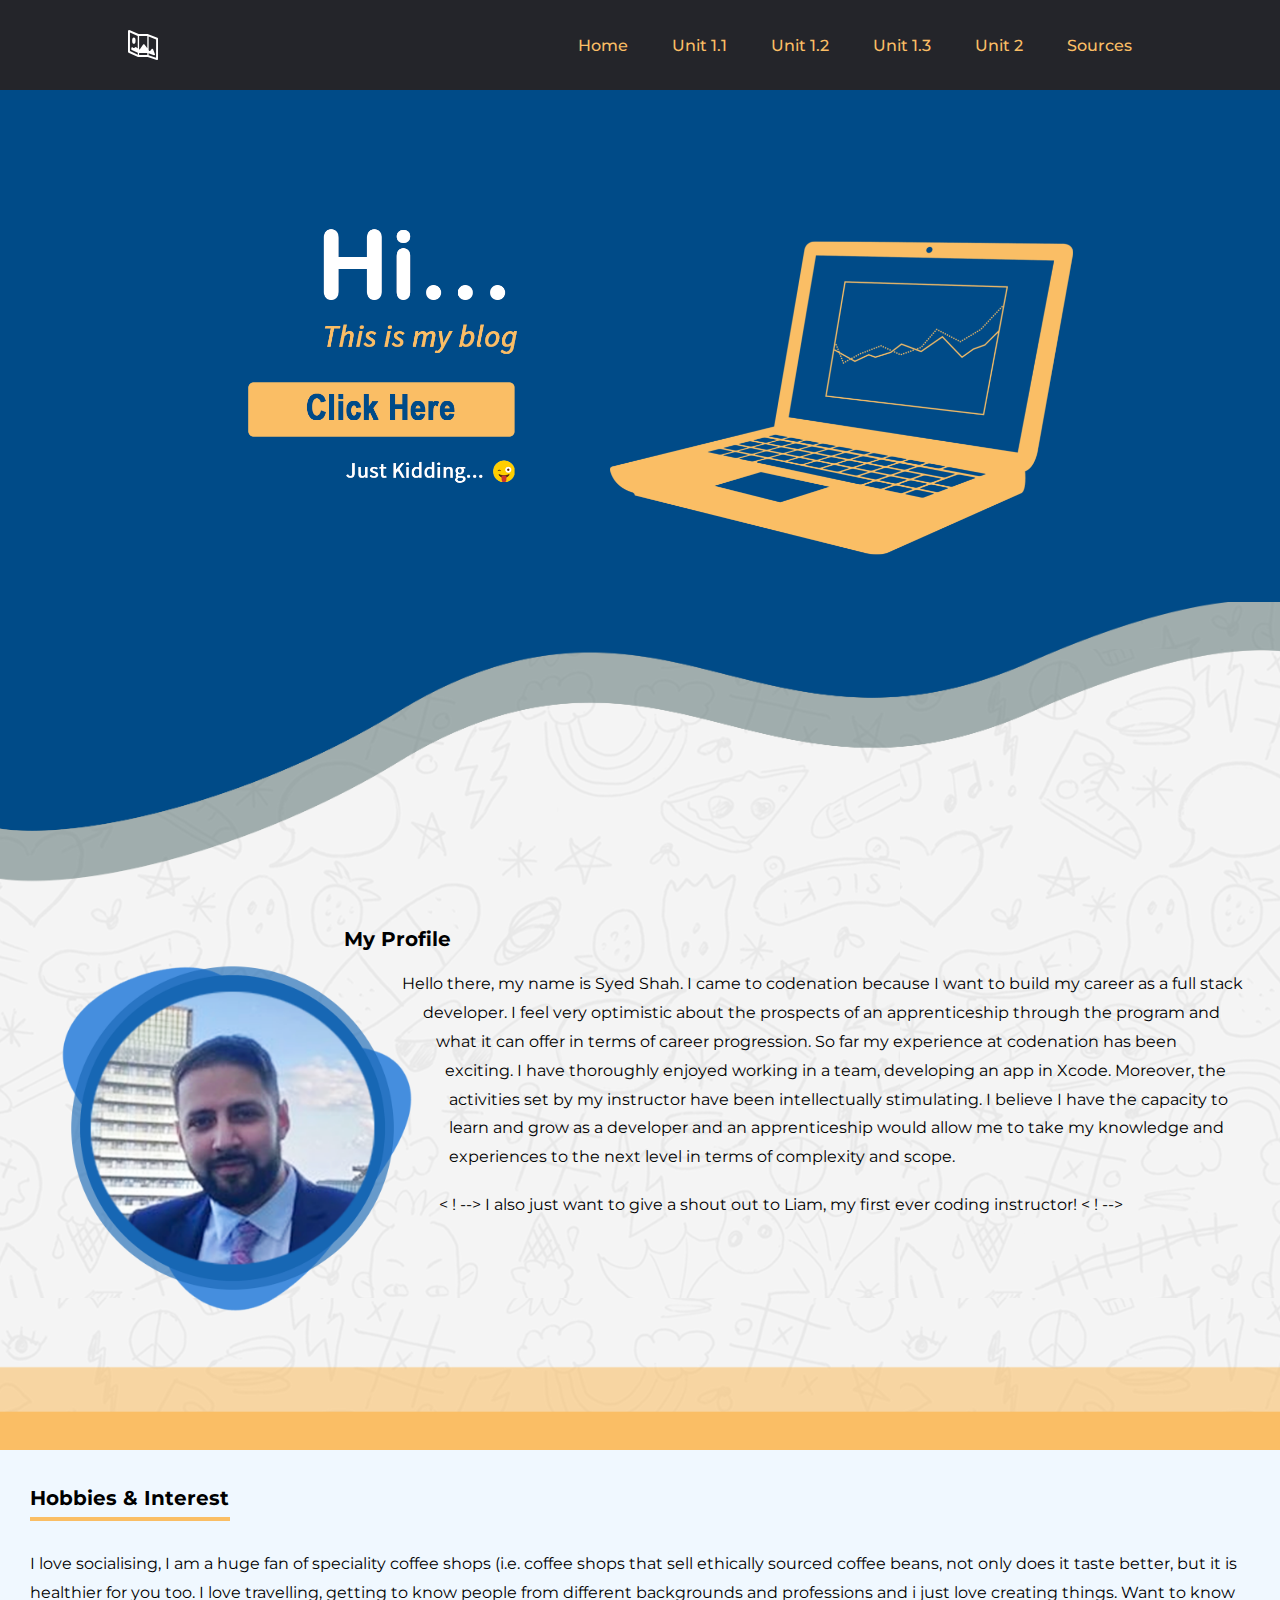
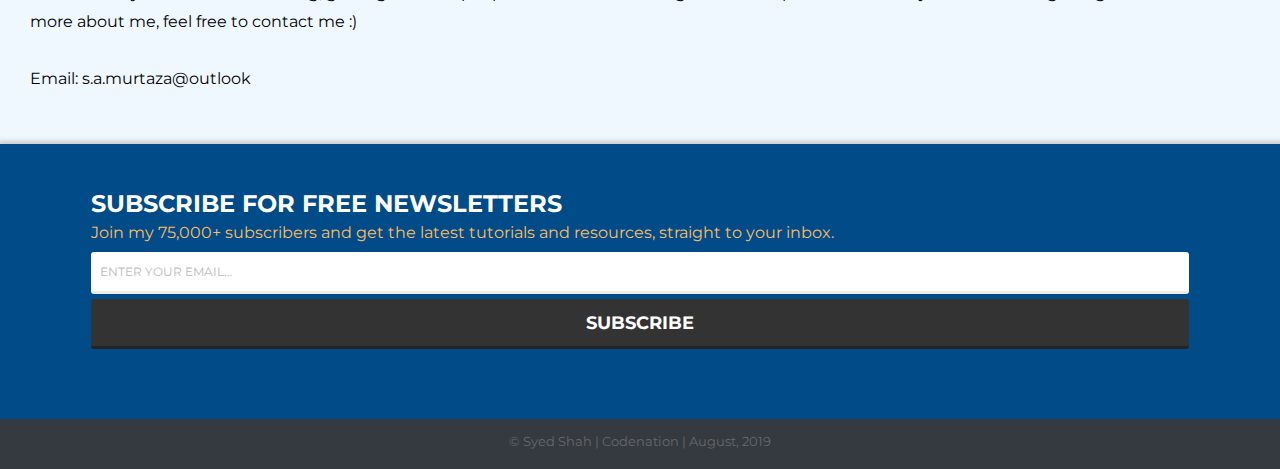
<file: index.html>
<!DOCTYPE html>
<html lang="en" dir="ltr">

<head>
  <meta charset="utf-8">
  <title>Syed's blog page</title>
  <link rel="stylesheet" href="main.css">
  <link rel="stylesheet" href="https://cdnjs.cloudflare.com/ajax/libs/font-awesome/4.7.0/css/font-awesome.min.css">
</head>

<body>

  <header class="hightable">
    <img class="logo" src="images/logo.svg" alt="logo">
    <nav>
      <ul class="nav__links">
        <li><a href="index.html">Home</a></li>
        <li><a href="unit1-outcome1.html">Unit 1.1</a></li>
        <li><a href="unit1-outcome2.html">Unit 1.2</a></li>
        <li><a href="unit1-outcome3.html">Unit 1.3</a></li>
        <li><a href="unit2.html">Unit 2</a></li>
        <li><a href="sources.html">Sources</a></li>


      </ul>
    </nav>
  </header>

  <!-- This will be a header image  -->





  <div class="laptop-picture">
    <img src="images/picture0.png">
  </div>

  <div class="laptop-picture">
    <img src="images/blue.png">
  </div>

  <!-- This will be the body -->
  <div id="circle-shape-section">
    <div class="backfun">
      <img src="images/ceo.pic.png" alt="A photograph of Syed Shah" class="curve">
      <h1>My Profile</h1>
      <br>
      <p>Hello there, my name is Syed Shah. I came to codenation because I want to build my career as a full stack developer. I feel very optimistic about the prospects of an apprenticeship through the program and what it can offer in terms of
        career progression. So far my experience at codenation has been exciting. I have thoroughly enjoyed working in a team, developing an app in Xcode. Moreover, the activities set by my instructor have been intellectually stimulating. I believe
        I have the capacity to learn and grow as a developer and an apprenticeship would allow me to take my knowledge and experiences to the next level in terms of complexity and scope.
      </p>

      <br>

      <p>
        < ! --> I also just want to give a shout out to Liam, my first ever coding instructor! < ! -->
      </p>
    </div>
  </div>

  <!-- Add social media icon here -->



  <div class="laptop-picture">
    <img src="images/middle.png">
  </div>

  <div class="bottom-text">
    <h1 class="orange underline">Hobbies & Interest</h1>
    <br>
    <p>I love socialising, I am a huge fan of speciality coffee shops (i.e. coffee shops that sell ethically sourced coffee beans, not only does it taste better, but it is healthier for you too. I love travelling, getting to know people from
      different backgrounds and professions and i just love creating things. Want to know more about me, feel free to contact me :)
    </p>

    <br>

    <p>Email: s.a.murtaza@outlook</p>


  </div>






  <!-- This is the newsletter -->


  <title>Cool Newsletter</title>
  </head>

  <body>
    <div class="green-box">
      <h2>SUBSCRIBE FOR FREE NEWSLETTERS</h2>
      <p>Join my 75,000+ subscribers and get the latest tutorials and resources, straight to your inbox.</p>
      <form class="forms" action="subscribe">
        <label for="subscribing">
          <input class="inputs" type="text" name="email" value="   Enter your email...">
          <button class="buttons" type="button" name="button">SUBSCRIBE</button>
        </label>
      </form>
    </div>



    <!-- This will be the footer  -->

    <div class="footer">

      <div class="footer-bottom"> &copy; Syed Shah | Codenation | August, 2019 </div>

    </div>


  </body>

</html>
</file>
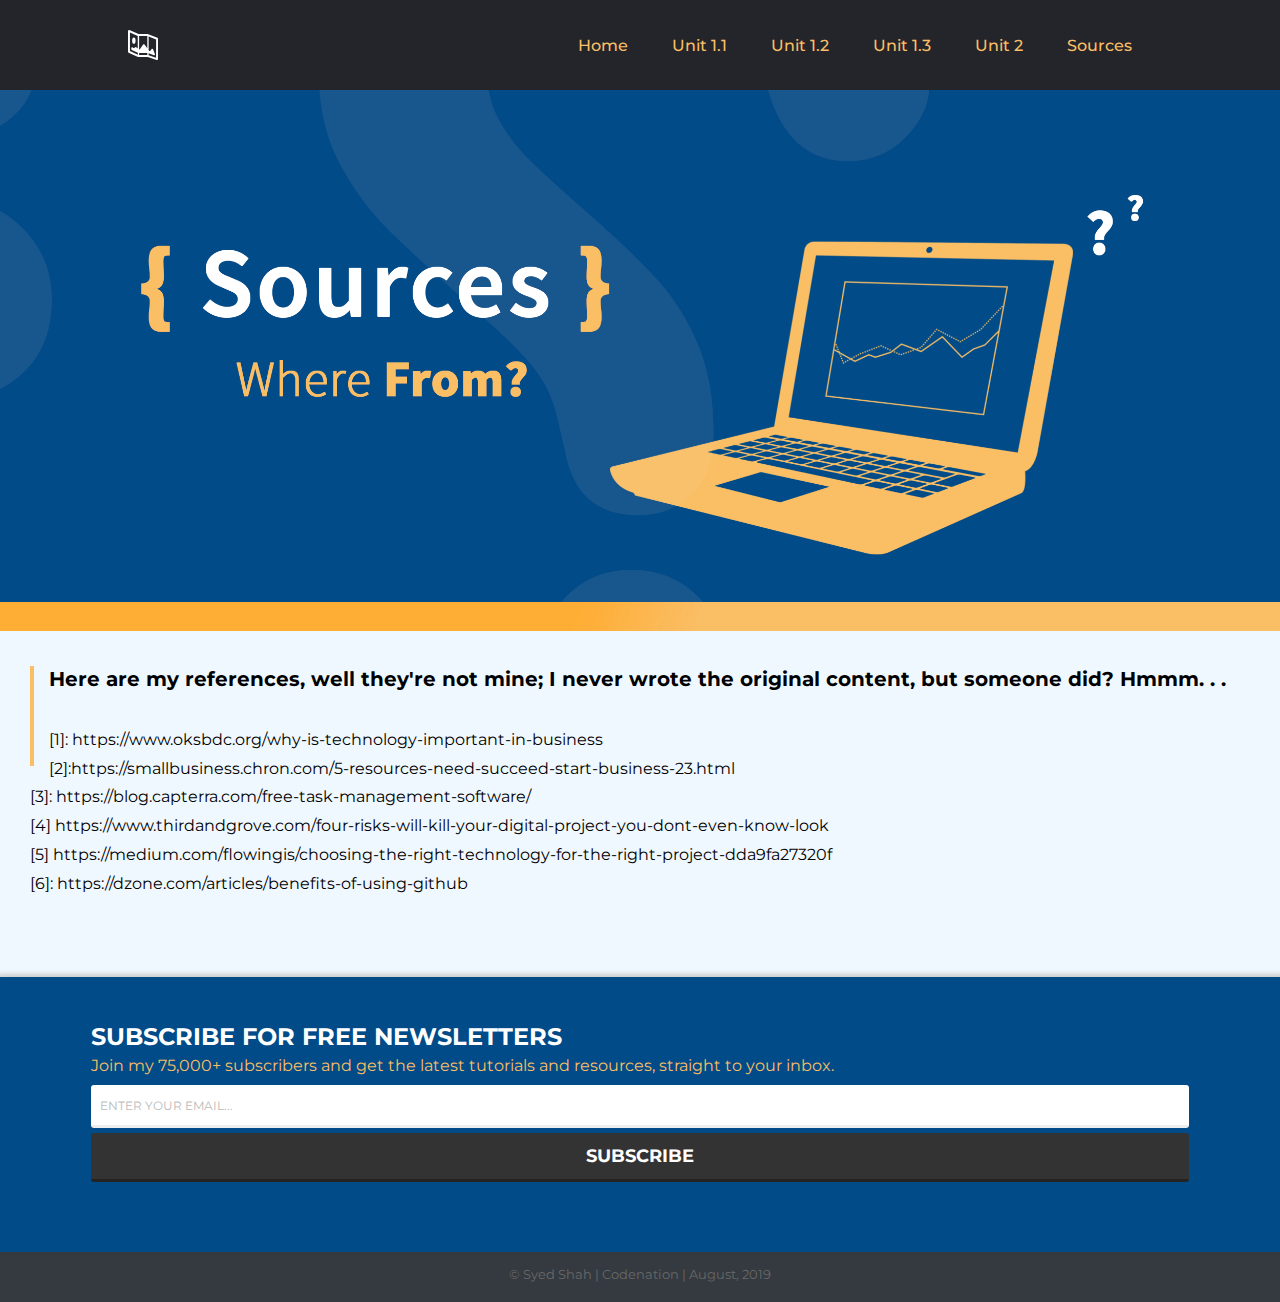
<file: sources.html>
<!DOCTYPE html>
<html lang="en" dir="ltr">

<head>
  <meta charset="utf-8">
  <title>Syed's blog page</title>
  <link rel="stylesheet" href="main.css">
  <link rel="stylesheet" href="https://cdnjs.cloudflare.com/ajax/libs/font-awesome/4.7.0/css/font-awesome.min.css">


</head>

<body>

  <header class="hightable">
    <img class="logo" src="images/logo.svg" alt="logo">
    <nav>
      <ul class="nav__links">
        <li><a href="index.html">Home</a></li>
        <li><a href="unit1-outcome1.html">Unit 1.1</a></li>
        <li><a href="unit1-outcome2.html">Unit 1.2</a></li>
        <li><a href="unit1-outcome3.html">Unit 1.3</a></li>
        <li><a href="unit2.html">Unit 2</a></li>
        <li><a href="sources.html">Sources</a></li>

      </ul>
    </nav>
  </header>

  <!-- This will be a header image  -->


  <!-- This will be the body -->

  <div class="laptop-picture">
    <img src="images/sources.png">
  </div>

  <div class="laptop-picture">
    <img src="images/orangeline.jpg">
  </div>


  <div class="bottom-text">
    <h1 class="vertical-line"> Here are my references, well they're not mine; I never wrote the original content, but someone did? Hmmm. . .  </h1>
    <br>
    <p>
      [1]: https://www.oksbdc.org/why-is-technology-important-in-business

    </p>


    <p>
      [2]:https://smallbusiness.chron.com/5-resources-need-succeed-start-business-23.html

    </p>


    <p>
      [3]: https://blog.capterra.com/free-task-management-software/

    </p>


    <p>
      [4] https://www.thirdandgrove.com/four-risks-will-kill-your-digital-project-you-dont-even-know-look

    </p>

    <p>
      [5] https://medium.com/flowingis/choosing-the-right-technology-for-the-right-project-dda9fa27320f


    </p>

    <p>
      [6]: https://dzone.com/articles/benefits-of-using-github


    </p>

  <br>
  </div>

  <!-- This is the newsletter -->

  <title>Cool Newsletter</title>
  </head>
  <body>
    <div class="green-box">
      <h2>SUBSCRIBE FOR FREE NEWSLETTERS</h2>
      <p>Join my 75,000+ subscribers and get the latest tutorials and resources, straight to your inbox.</p>
      <form class="forms" action="subscribe">
        <label for="subscribing">
          <input class="inputs" type="text" name="email" value="   Enter your email...">
          <button class="buttons" type="button" name="button">SUBSCRIBE</button>
        </label>
      </form>
    </div>

  <!-- This will be the footer  -->

  <div class="footer">
    <div class="footer-bottom"> &copy; Syed Shah | Codenation | August, 2019 </div>
  </div>

</body>

</html>
</file>
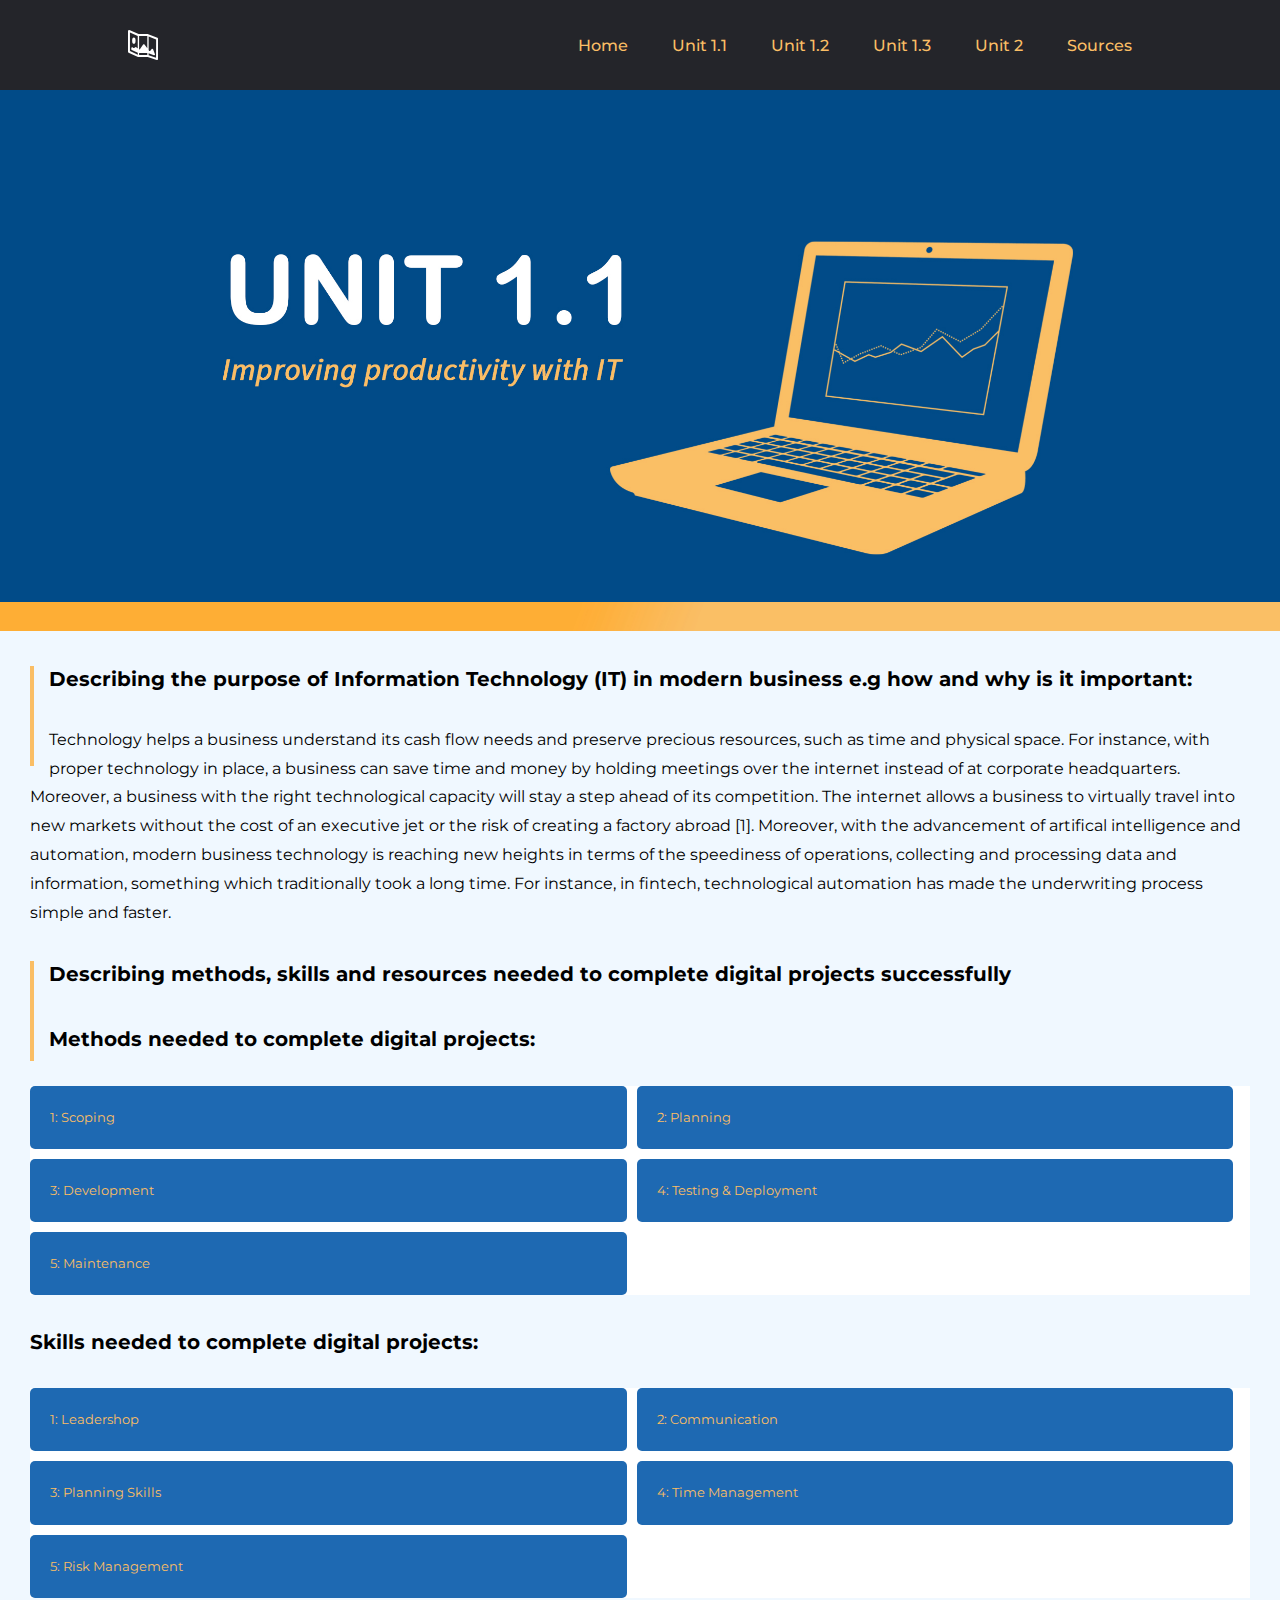
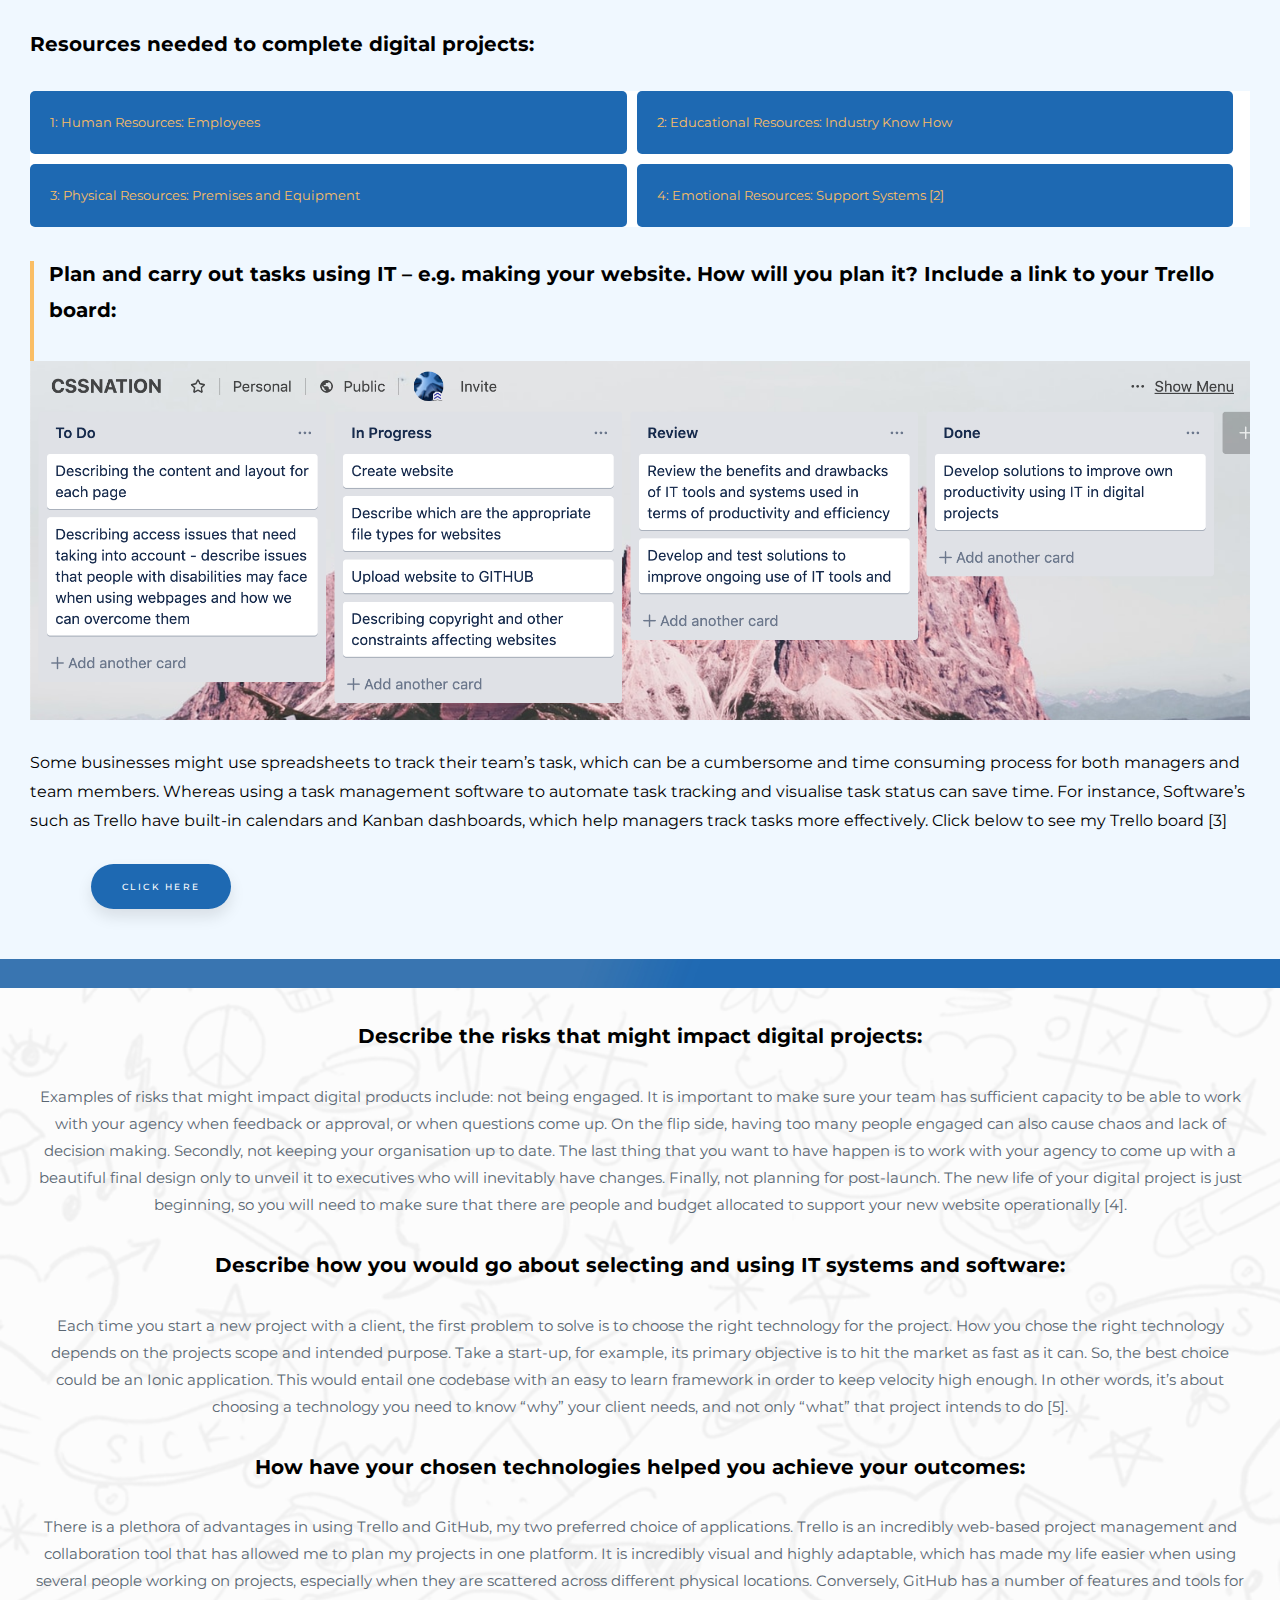
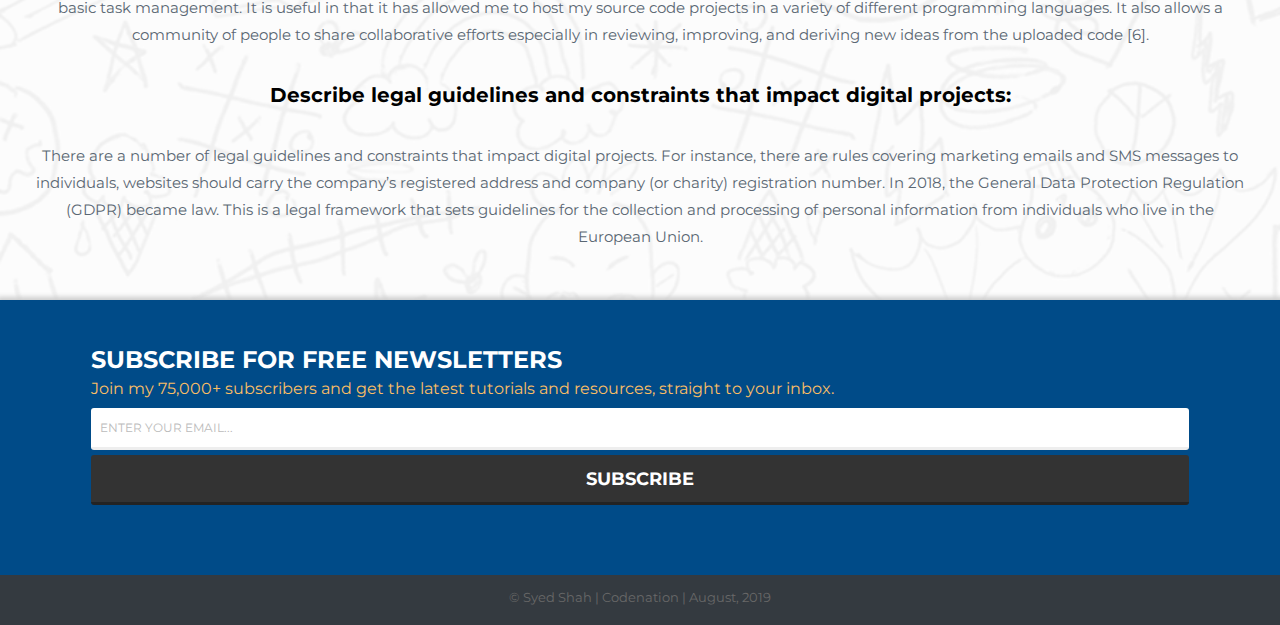
<file: unit1-outcome1.html>
<!DOCTYPE html>
<html lang="en" dir="ltr">

<head>
  <meta charset="utf-8">
  <title>Syed's blog page</title>
  <link rel="stylesheet" href="main.css">
  <link rel="stylesheet" href="https://cdnjs.cloudflare.com/ajax/libs/font-awesome/4.7.0/css/font-awesome.min.css">


</head>

<body>

  <header class="hightable">
    <img class="logo" src="images/logo.svg" alt="logo">
    <nav>
      <ul class="nav__links">
        <li><a href="index.html">Home</a></li>
        <li><a href="unit1-outcome1.html">Unit 1.1</a></li>
        <li><a href="unit1-outcome2.html">Unit 1.2</a></li>
        <li><a href="unit1-outcome3.html">Unit 1.3</a></li>
        <li><a href="unit2.html">Unit 2</a></li>
        <li><a href="sources.html">Sources</a></li>

      </ul>
    </nav>
  </header>

  <!-- This will be a header image  -->


  <!-- This will be the body -->

  <div class="laptop-picture">
    <img src="images/picture1.jpg">
  </div>

  <div class="laptop-picture">
    <img src="images/orangeline.jpg">
  </div>

  <div class="bottom-text">

    <h1 class="vertical-line">Describing the purpose of Information Technology (IT) in modern business e.g how and why is it important: </h1>
    <br>

    <p>
      Technology helps a business understand its cash flow needs and preserve precious resources, such as time and physical space. For instance, with proper technology in place, a business can save time and money by holding meetings over the internet instead of at corporate headquarters. Moreover, a business with the right technological capacity will stay a step ahead of its competition. The internet allows a business to virtually travel into new markets without the cost of an executive jet or the risk of creating a factory abroad [1]. Moreover, with the advancement of artifical intelligence and automation, modern business technology is reaching new heights in terms of the speediness of operations, collecting and processing data and information, something which traditionally took a long time. For instance, in fintech, technological automation has made the underwriting process simple and faster.
    </p>

<br>

    <h1 class="vertical-line">Describing methods, skills and resources needed to complete digital projects successfully </h1>
    <br>

    <h1>Methods needed to complete digital projects:</h1> 
    <br>



    <div class="skills-wrapper">
      <div class="skill-box">1: Scoping</div>
      <div class="skill-box">2: Planning</div>
      <div class="skill-box">3: Development</div>
      <div class="skill-box">4: Testing & Deployment</div>
      <div class="skill-box">5: Maintenance</div>
    </div>

    <br>

    <h1>Skills needed to complete digital projects:</h1>
    <br>

    <div class="skills-wrapper">
      <div class="skill-box">1: Leadershop</div>
      <div class="skill-box">2: Communication</div>
      <div class="skill-box">3: Planning Skills</div>
      <div class="skill-box">4: Time Management</div>
      <div class="skill-box">5: Risk Management</div>

    </div>

    <br>

    <h1>Resources needed to complete digital projects:</h1>
    <br>

    <div class="skills-wrapper">
      <div class="skill-box">1: Human Resources: Employees</div>
      <div class="skill-box">2: Educational Resources: Industry Know How</div>
      <div class="skill-box">3: Physical Resources: Premises and Equipment</div>
      <div class="skill-box">4: Emotional Resources: Support Systems [2]
      </div>
    </div>

    <br>


    <h1 class="vertical-line">Plan and carry out tasks using IT – e.g. making your website. How will you plan it? Include a link to your Trello board:</h1>
    <br>

    <div class="laptop-picture">
      <img src="images/Trello.png">
    </div>

    <br>


    <p>
      Some businesses might use spreadsheets to track their team’s task, which can be a cumbersome and time consuming process for
      both managers and team members. Whereas using a task management software to automate task tracking and visualise task status can save time.
      For instance, Software’s such as Trello have built-in calendars and Kanban dashboards, which help managers track tasks more effectively. Click below
      to see my Trello board [3]
    </p>

    <br>

    <div class="wrap">
      <a href="mailto:s.a.murtaza@outlook.com"><button class="button">Click Here</button></a>
    </div>
  </div>

  <div class="laptop-picture">
    <img src="images/line.jpg">
  </div>

  <div class="bottom-text2">
    <h1 class="center">Describe the risks that might impact digital projects:</h1> 
    <p class="center">
      Examples of risks that might impact digital products include: not being engaged. It is important to make sure your team has sufficient capacity to be able to work with your agency when feedback or approval, or when questions come up. On the
      flip side, having too many people engaged can also cause chaos and lack of decision making. Secondly, not keeping your organisation up to date. The last thing that you want to have happen is to work with your agency to come up with a beautiful
      final design only to unveil it to executives who will inevitably have changes. Finally, not planning for post-launch. The new life of your digital project is just beginning, so you will need to make sure that there are people and budget
      allocated to support your new website operationally [4].
    </p>

    <br>

    <h1 class="center">Describe how you would go about selecting and using IT systems and software:</h1> 
    <p class="center">
      Each time you start a new project with a client, the first problem to solve is to choose the right technology for the project. How you chose the right technology depends on the projects scope and intended purpose. Take a start-up, for example,
      its primary objective is to hit the market as fast as it can. So, the best choice could be an Ionic application. This would entail one codebase with an easy to learn framework in order to keep velocity high enough. In other words, it’s about
      choosing a technology you need to know “why” your client needs, and not only “what” that project intends to do [5].
    </p>

    <br>

    <h1 class="center"> How have your chosen technologies helped you achieve your outcomes:</h1>

    <br>
    <p class="center">
      There is a plethora of advantages in using Trello and GitHub, my two preferred choice of applications. Trello is an incredibly web-based project management and collaboration tool that has allowed me to plan my projects in one platform. It is
      incredibly visual and highly adaptable, which has made my life easier when using several people working on projects, especially when they are scattered across different physical locations. Conversely, GitHub has a number of features and tools
      for basic task management. It is useful in that it has allowed me to host my source code projects in a variety of different programming languages. It also allows a community of people to share collaborative efforts especially in reviewing,
      improving, and deriving new ideas from the uploaded code [6].
    </p>

    <br>

    <h1 class="center">Describe legal guidelines and constraints that impact digital projects:</h1>
    <br>
    <p class="center">
      There are a number of legal guidelines and constraints that impact digital projects. For instance, there are rules covering marketing emails and SMS messages to individuals, websites should carry the company’s registered address and company
      (or charity) registration number. In 2018, the General Data Protection Regulation (GDPR) became law. This is a legal framework that sets guidelines for the collection and processing of personal information from individuals who live in the
      European Union.
    </p>

  </div>


  <!-- This is the newsletter -->


  <title>Cool Newsletter</title>
  </head>

  <body>
    <div class="green-box">
      <h2>SUBSCRIBE FOR FREE NEWSLETTERS</h2>
      <p>Join my 75,000+ subscribers and get the latest tutorials and resources, straight to your inbox.</p>
      <form class="forms" action="subscribe">
        <label for="subscribing">
          <input class="inputs" type="text" name="email" value="   Enter your email...">
          <button class="buttons" type="button" name="button">SUBSCRIBE</button>
        </label>
      </form>
    </div>



    <!-- This will be the footer  -->

    <div class="footer">
      <div class="footer-bottom"> &copy; Syed Shah | Codenation | August, 2019 </div>
    </div>

  </body>

</html>
</file>
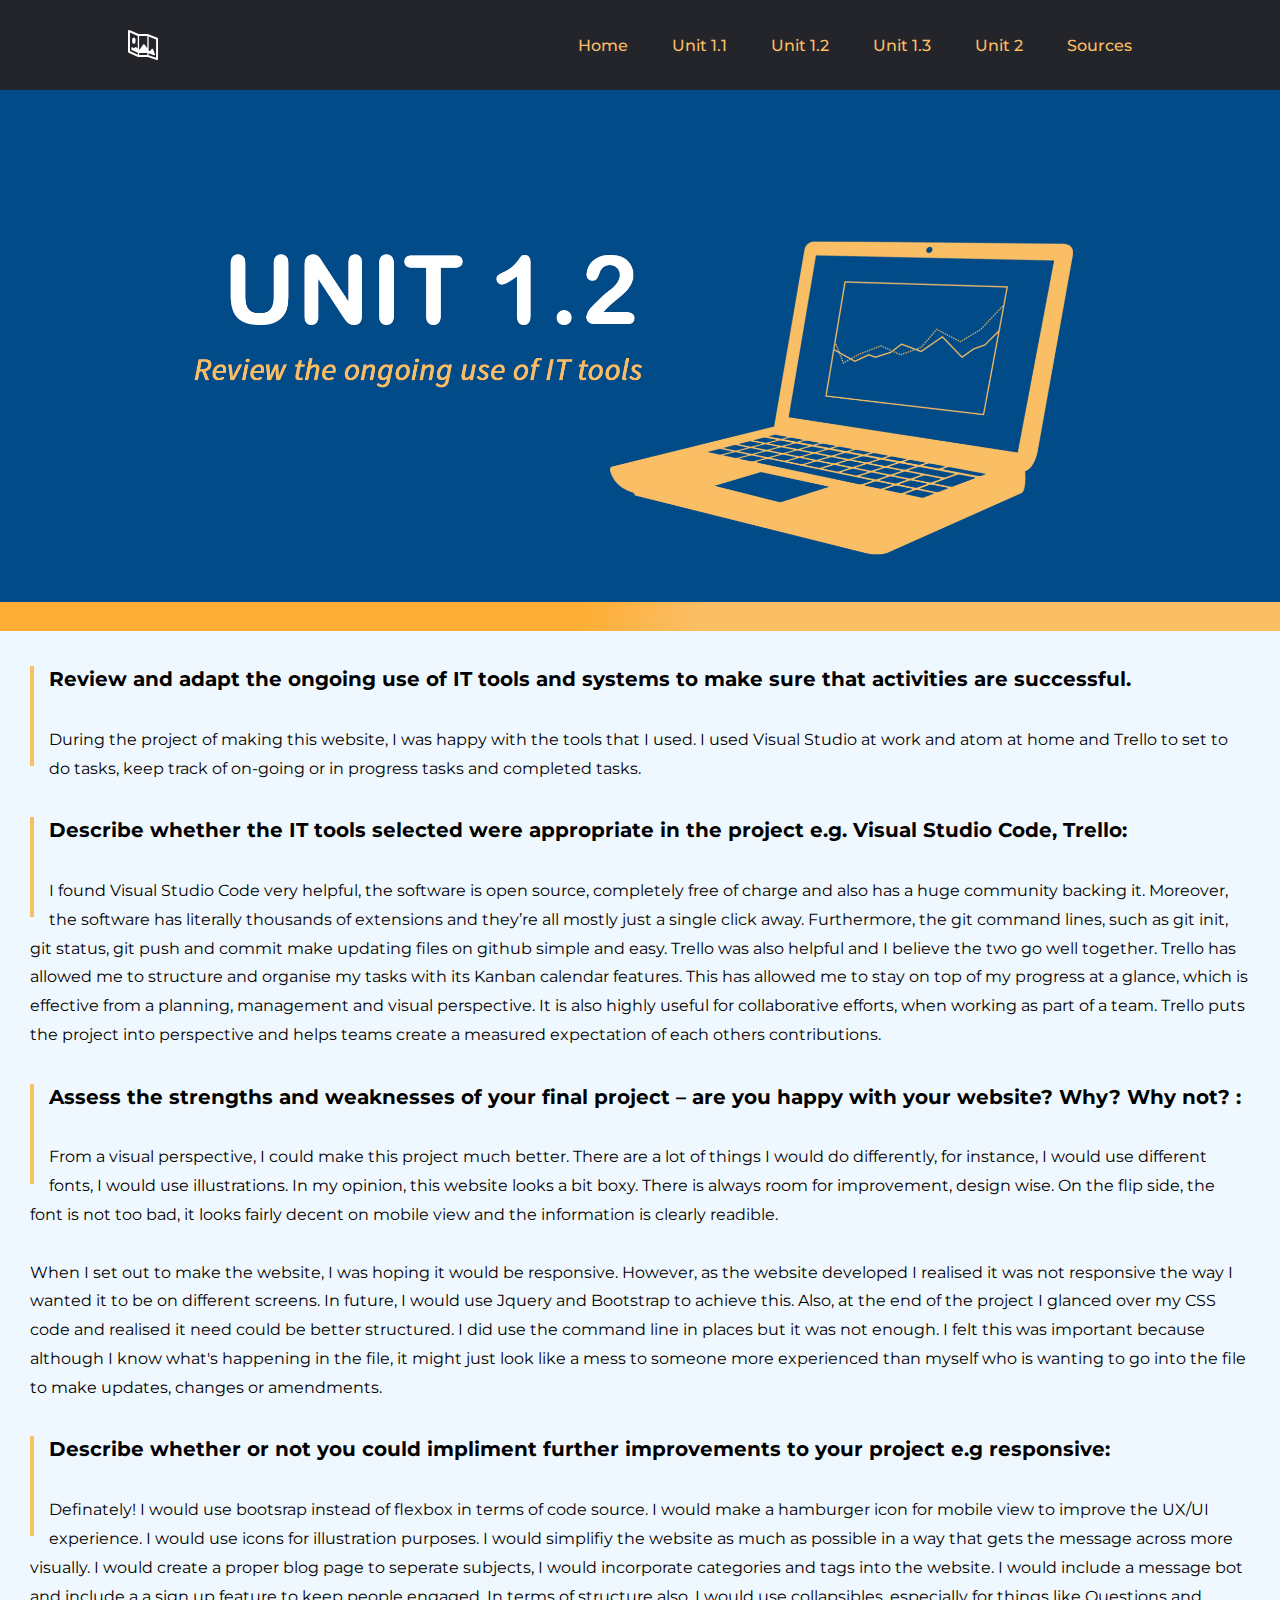
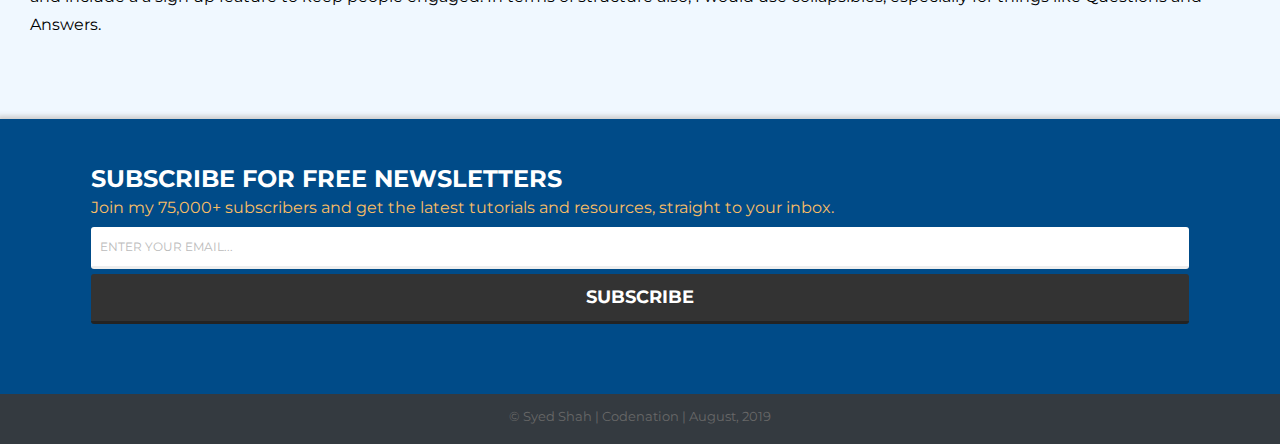
<file: unit1-outcome2.html>
<!DOCTYPE html>
<html lang="en" dir="ltr">

<head>
  <meta charset="utf-8">
  <title>Syed's blog page</title>
  <link rel="stylesheet" href="main.css">
  <link rel="stylesheet" href="https://cdnjs.cloudflare.com/ajax/libs/font-awesome/4.7.0/css/font-awesome.min.css">


</head>

<body>

  <header class="hightable">
    <img class="logo" src="images/logo.svg" alt="logo">
    <nav>
      <ul class="nav__links">
        <li><a href="index.html">Home</a></li>
        <li><a href="unit1-outcome1.html">Unit 1.1</a></li>
        <li><a href="unit1-outcome2.html">Unit 1.2</a></li>
        <li><a href="unit1-outcome3.html">Unit 1.3</a></li>
        <li><a href="unit2.html">Unit 2</a></li>
        <li><a href="sources.html">Sources</a></li>

      </ul>
    </nav>
  </header>

  <!-- This will be a header image  -->


  <!-- This will be the body -->

  <div class="laptop-picture">
    <img src="images/picture2.jpg">
  </div>

  <div class="laptop-picture">
    <img src="images/orangeline.jpg">
  </div>


  <div class="bottom-text">
    <h1 class="vertical-line">Review and adapt the ongoing use of IT tools and systems to make sure that activities are successful.</h1>
    <br>
     <p>
       During the project of making this website, I was happy with the tools that I used. I used Visual Studio at work and atom at home and Trello to set to do tasks, keep track of on-going or in progress tasks and completed tasks.

     </p>

<br>

    <h1 class="vertical-line">Describe whether the IT tools selected were appropriate in the project e.g. Visual Studio Code, Trello:</h1> 
    <br>
    <p>
      I found Visual Studio Code very helpful, the software is open source, completely free of charge and also has a huge community backing it. Moreover, the software has literally thousands of extensions and they’re all mostly just a single click away. Furthermore, the git command lines, such as git init, git status, git push and commit make updating files on github simple and easy. Trello was also helpful and I believe the two go well together. Trello has allowed me to structure and organise my tasks with its Kanban calendar features. This has allowed me to stay on top of my progress at a glance, which is effective from a planning, management and visual perspective. It is also highly useful for collaborative efforts, when working as part of a team. Trello puts the project into perspective and helps teams create a measured expectation of each others contributions.

    </p>

<br>

    <h1 class="vertical-line">Assess the strengths and weaknesses of your final project – are you happy with your website? Why? Why not? :</h1>
    <br>
    <p>
      From a visual perspective, I could make this project much better. There are a lot of things I would do differently, for instance, I would use different fonts, I would use illustrations. In my opinion, this website looks a bit boxy. There is always room for improvement, design wise. On the flip side, the font is not too bad, it looks fairly decent on mobile view and the information is clearly readible.
    </p>

    <br>



    <p>
      When I set out to make the website, I was hoping it would be responsive. However, as the website developed I realised it was not responsive the way I wanted it to be on different screens. In future, I would use Jquery and Bootstrap to achieve this. Also, at the end of the project I glanced over my CSS code and realised it need could be better structured. I did use the command line in places but it was not enough. I felt this was important because
      although I know what's happening in the file, it might just look like a mess to someone more experienced than myself who is wanting to go into the file to make updates, changes or amendments.
    </p>

<br>

    <h1 class="vertical-line">Describe whether or not you could impliment further improvements to your project e.g responsive:</h1>
    <br>
    <p>
      Definately! I would use bootsrap instead of flexbox in terms of code source. I would make a hamburger icon for mobile view to improve the UX/UI experience. I would use icons for illustration purposes. I would simplifiy the website as much as possible in a way that gets the message across more visually. I would create a proper blog page to seperate subjects, I would incorporate categories and tags into the website. I would include a message bot and include a a sign up feature to keep people engaged. In terms of structure also, I would use collapsibles, especially for things like Questions and Answers.
    </p>

<br>
  </div>

  <!-- This is the newsletter -->


  <title>Cool Newsletter</title>
  </head>
  <body>
    <div class="green-box">
      <h2>SUBSCRIBE FOR FREE NEWSLETTERS</h2>
      <p>Join my 75,000+ subscribers and get the latest tutorials and resources, straight to your inbox.</p>
      <form class="forms" action="subscribe">
        <label for="subscribing">
          <input class="inputs" type="text" name="email" value="   Enter your email...">
          <button class="buttons" type="button" name="button">SUBSCRIBE</button>
        </label>
      </form>
    </div>



  <!-- This will be the footer  -->

  <div class="footer">

      <div class="footer-bottom"> &copy; Syed Shah | Codenation | August, 2019 </div>

  </div>

</body>

</html>
</file>
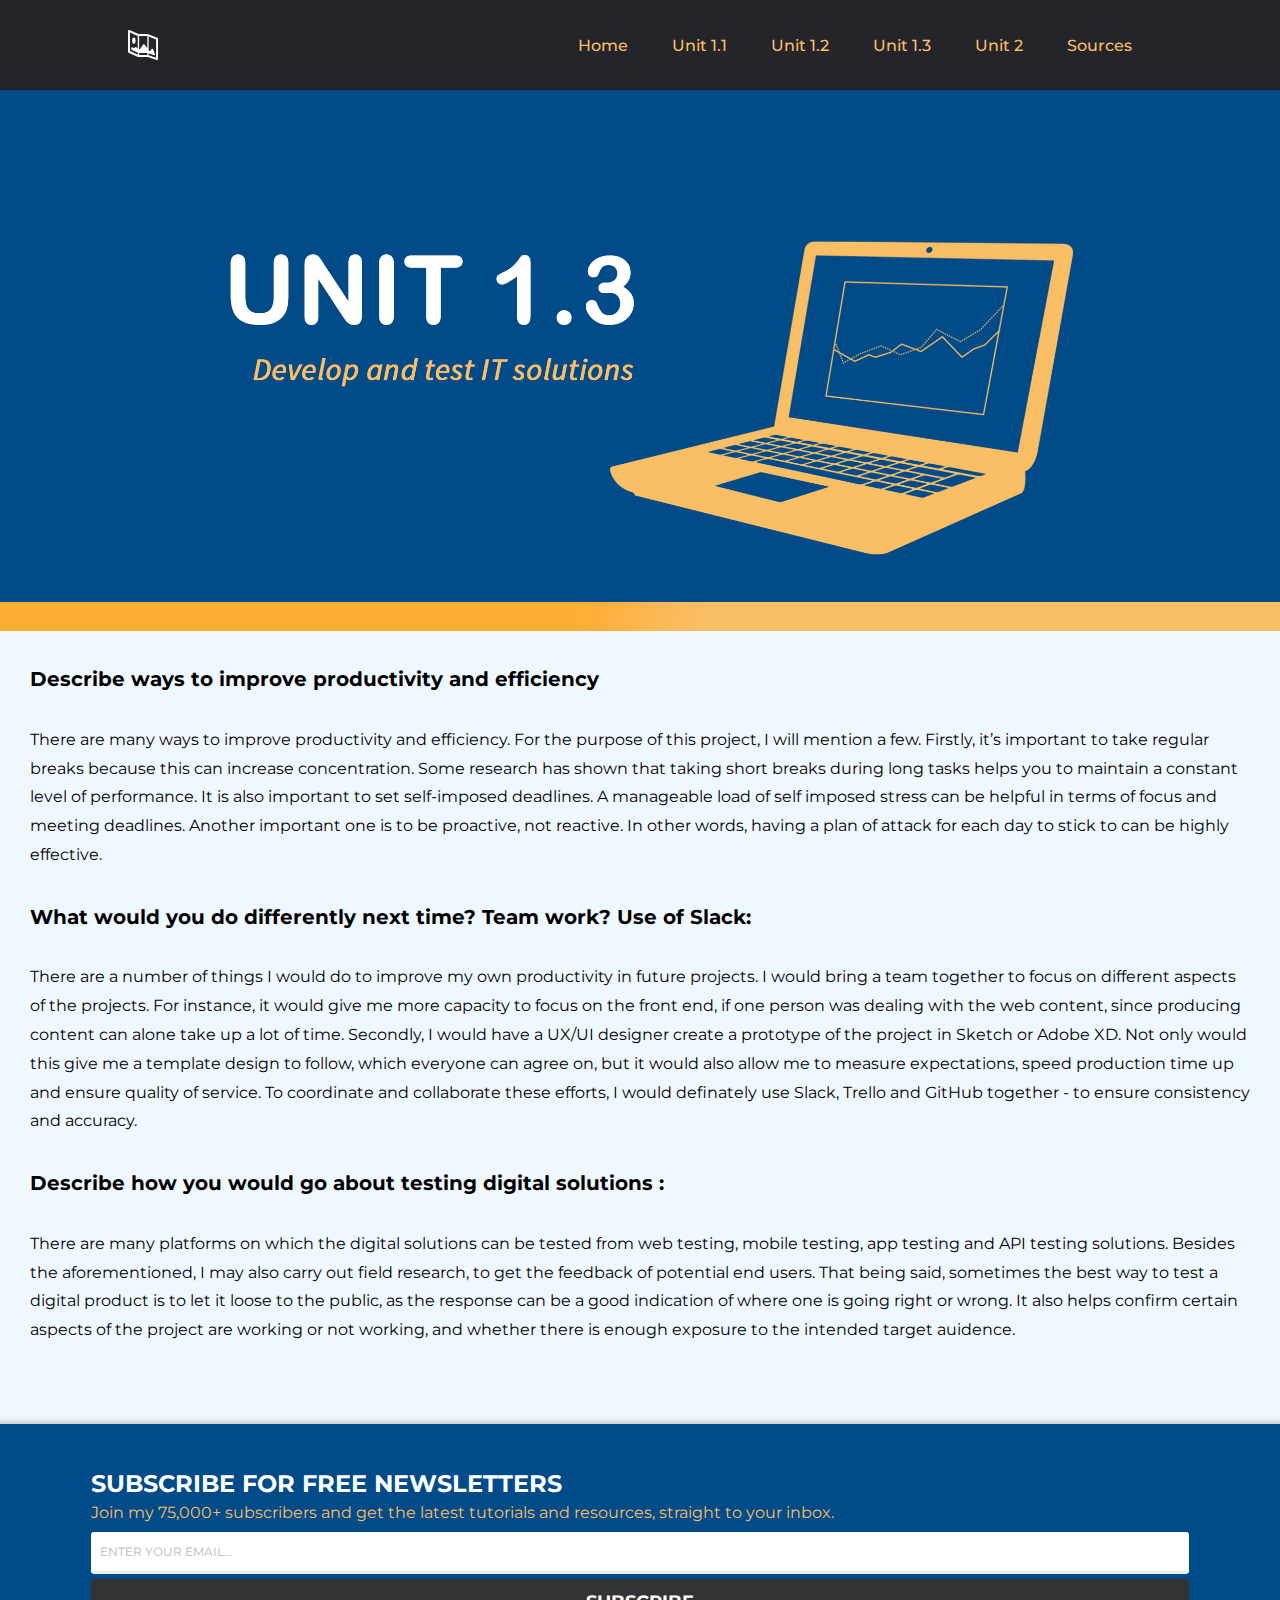
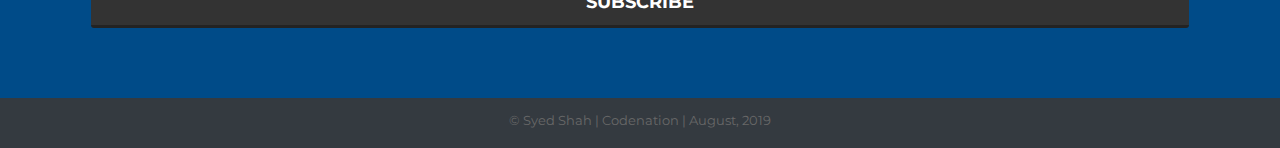
<file: unit1-outcome3.html>
<!DOCTYPE html>
<html lang="en" dir="ltr">

<head>
  <meta charset="utf-8">
  <title>Syed's blog page</title>
  <link rel="stylesheet" href="main.css">
  <link rel="stylesheet" href="https://cdnjs.cloudflare.com/ajax/libs/font-awesome/4.7.0/css/font-awesome.min.css">


</head>

<body>

  <header class="hightable">
    <img class="logo" src="images/logo.svg" alt="logo">
    <nav>
      <ul class="nav__links">
        <li><a href="index.html">Home</a></li>
        <li><a href="unit1-outcome1.html">Unit 1.1</a></li>
        <li><a href="unit1-outcome2.html">Unit 1.2</a></li>
        <li><a href="unit1-outcome3.html">Unit 1.3</a></li>
        <li><a href="unit2.html">Unit 2</a></li>
        <li><a href="sources.html">Sources</a></li>

      </ul>
    </nav>
  </header>

  <!-- This will be a header image  -->


  <!-- This will be the body -->

  <div class="laptop-picture">
    <img src="images/picture3.jpg">
  </div>

  <div class="laptop-picture">
    <img src="images/orangeline.jpg">
  </div>


  <div class="bottom-text">
    <h1>Describe ways to improve productivity and efficiency </h1>
    <br>
    <p>
      There are many ways to improve productivity and efficiency. For the purpose of this project, I will mention a few. Firstly, it’s important to take regular breaks because this can increase concentration. Some research has shown that taking short breaks during long tasks helps you to maintain a constant level of performance. It is also important to set self-imposed deadlines. A manageable load of self imposed stress can be helpful in terms of focus and meeting deadlines. Another important one is to be proactive, not reactive. In other words, having a plan of attack for each day to stick to can be highly effective.
    </p>

    <br>

    <h1>What would you do differently next time? Team work? Use of Slack:</h1>
    <br>
    <p>
      There are a number of things I would do to improve my own productivity in future projects. I would bring a team together to focus on different aspects of the projects. For instance, it would give me more capacity to focus on the front end, if one person was dealing with the web content, since producing content can alone take up a lot of time. Secondly, I would have a UX/UI designer create a prototype of the project in Sketch or Adobe XD. Not only would this give me a template design to follow, which everyone can agree on, but it would also allow me to measure expectations, speed production time up and ensure quality of service. To coordinate and collaborate these efforts, I would definately use Slack, Trello and GitHub together - to ensure consistency and accuracy.
    </p>

<br>

    <h1>Describe how you would go about testing digital solutions :</h1>
    <br>
    <p>
      There are many platforms on which the digital solutions can be tested from web testing, mobile testing, app testing and API testing solutions. Besides the aforementioned, I may also carry out field research, to get the feedback of potential end users. That being said, sometimes the best way to test a digital product is to let it loose to the public, as the response can be a good indication of where one is going right or wrong. It also helps confirm certain aspects of the project are working or not working, and whether there is enough exposure to the intended target auidence.
    </p>

<br>

</div>

  <!-- This is the newsletter -->


  <title>Cool Newsletter</title>

  </head>
  <body>
    <div class="green-box">
      <h2>SUBSCRIBE FOR FREE NEWSLETTERS</h2>
      <p>Join my 75,000+ subscribers and get the latest tutorials and resources, straight to your inbox.</p>
      <form class="forms" action="subscribe">
        <label for="subscribing">
          <input class="inputs" type="text" name="email" value="   Enter your email...">
          <button class="buttons" type="button" name="button">SUBSCRIBE</button>
        </label>
      </form>
    </div>


  <!-- This will be the footer  -->

  <div class="footer">
    <div class="footer-bottom"> &copy; Syed Shah | Codenation | August, 2019 </div>
  </div>

</body>

</html>
</file>
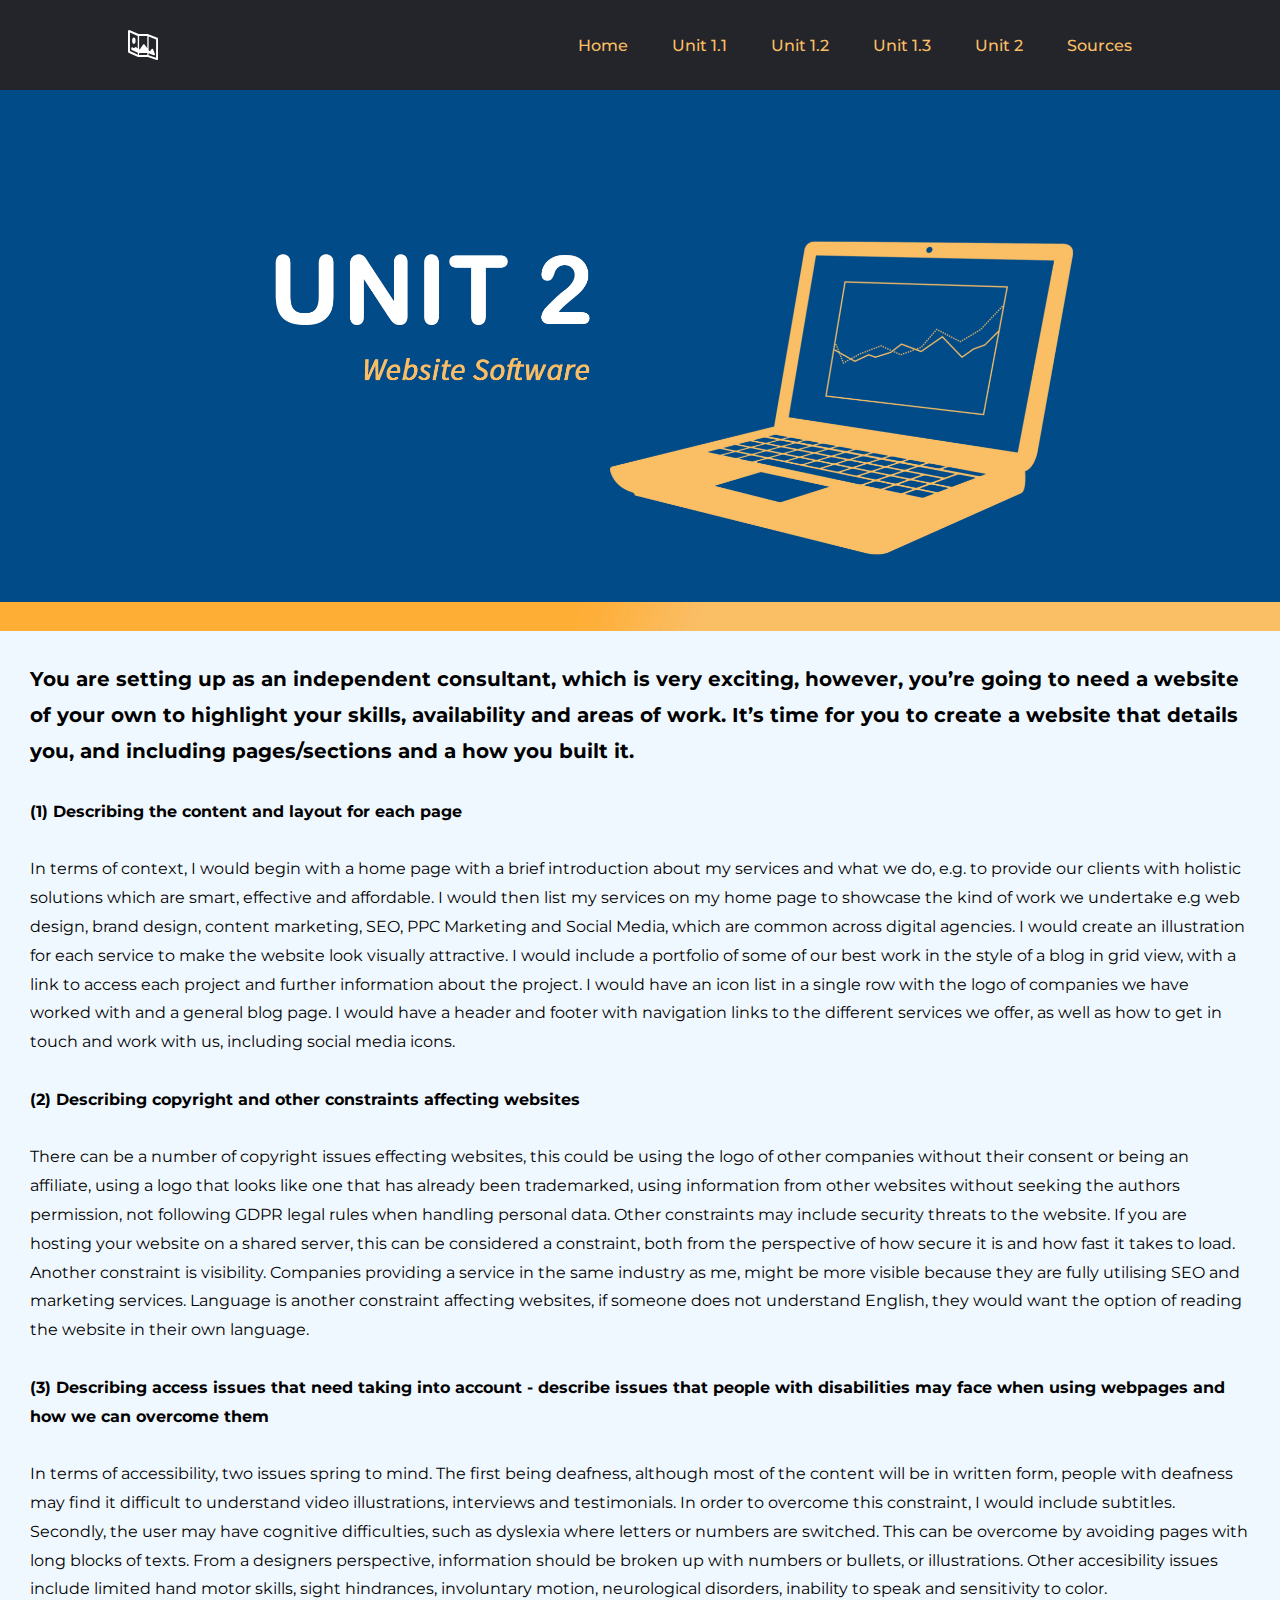
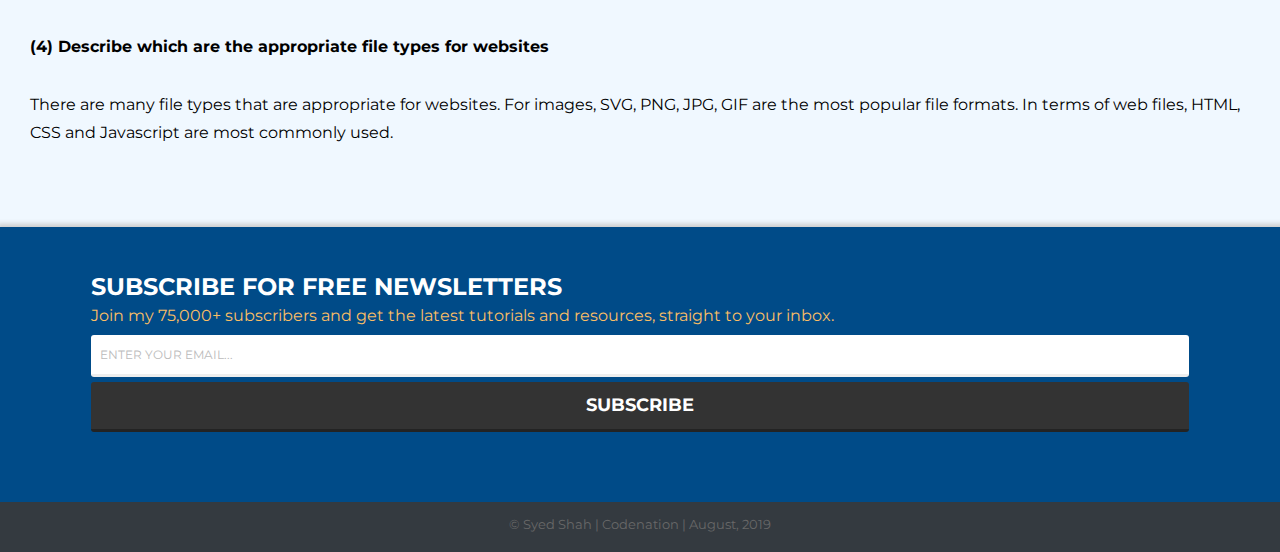
<file: unit2.html>
<!DOCTYPE html>
<html lang="en" dir="ltr">

<head>
  <meta charset="utf-8">
  <title>Syed's blog page</title>
  <link rel="stylesheet" href="main.css">
  <link rel="stylesheet" href="https://cdnjs.cloudflare.com/ajax/libs/font-awesome/4.7.0/css/font-awesome.min.css">


</head>

<body>

  <header class="hightable">
    <img class="logo" src="images/logo.svg" alt="logo">
    <nav>
      <ul class="nav__links">
        <li><a href="index.html">Home</a></li>
        <li><a href="unit1-outcome1.html">Unit 1.1</a></li>
        <li><a href="unit1-outcome2.html">Unit 1.2</a></li>
        <li><a href="unit1-outcome3.html">Unit 1.3</a></li>
        <li><a href="unit2.html">Unit 2</a></li>
        <li><a href="sources.html">Sources</a></li>

      </ul>
    </nav>
  </header>

  <!-- This will be a header image  -->


  <!-- This will be the body -->

  <div class="laptop-picture">
    <img src="images/picture4.jpg">
  </div>

  <div class="laptop-picture">
    <img src="images/orangeline.jpg">
  </div>


  <div class="bottom-text">
    <h1>You are setting up as an independent consultant, which is very exciting, however, you’re going to need a website of your own to highlight your skills, availability and areas of work. It’s time for you to create a website that details you,
      and including pages/sections and a how you built it.</h1>
    <br>
    <p>
      <strong>(1) Describing the content and layout for each page</strong>
    </p>

    <br>

    <p>In terms of context, I would begin with a home page with a brief introduction about my services and what we do, e.g. to provide our clients with holistic solutions which are smart, effective and affordable. I would then list my services on my home page to showcase the kind of work we undertake e.g web design, brand design, content marketing, SEO, PPC Marketing and Social Media, which are common across digital agencies. I would create an illustration for each service to make the website look visually attractive. I would include a portfolio of some of our best work in the style of a blog in grid view, with a link to access each project and further information about the project. I would have an icon list in a single row with the logo of companies we have worked with and a general blog page. I would have a header and footer with navigation links to the different services we offer, as well as how to get in touch and work with us, including social media icons.   </p>

    <br>

    <p>
      <strong>(2) Describing copyright and other constraints affecting websites</strong>
    </p>

    <br>

    <p>There can be a number of copyright issues effecting websites, this could be using the logo of other companies without their consent or being an affiliate, using a logo that looks like one that has already been trademarked, using information from other websites without seeking the authors permission, not following GDPR legal rules when handling personal data. Other constraints may include security threats to the website. If you are hosting your website on a shared server, this can be considered a constraint, both from the perspective of how secure it is and how fast it takes to load. Another constraint is visibility. Companies providing a service in the same industry as me, might be more visible because they are fully utilising SEO and marketing services. Language is another constraint affecting websites, if someone does not understand English, they would want the option of reading the website in their own language.   </p>

    <br>

    <p>
      <strong>(3) Describing access issues that need taking into account - describe issues that people with disabilities may face when using webpages and how we can overcome them </strong>
    </p>

    <br>

    <p>In terms of accessibility, two issues spring to mind. The first being deafness, although most of the content will be in written form, people with deafness may find it difficult to understand video illustrations, interviews and testimonials. In order to overcome this constraint, I would include subtitles. Secondly, the user may have cognitive difficulties, such as dyslexia where letters or numbers are switched. This can be overcome by avoiding pages with long blocks of texts. From a designers perspective, information should be broken up with numbers or bullets, or illustrations. Other accesibility issues include limited hand motor skills, sight hindrances, involuntary motion, neurological disorders, inability to speak and sensitivity to color. </p>

    <br>

    <p>
      <strong>(4) Describe which are the appropriate file types for websites</strong>
    </p>

  <br>

    <p> There are many file types that are appropriate for websites. For images, SVG, PNG, JPG, GIF are the most popular file formats. In terms of web files, HTML, CSS and Javascript are most commonly used.  </p>

    <br>

  </div>

  <!-- This is the newsletter -->

  <title>Cool Newsletter</title>
  </head>

  <body>
    <div class="green-box">
      <h2>SUBSCRIBE FOR FREE NEWSLETTERS</h2>
      <p>Join my 75,000+ subscribers and get the latest tutorials and resources, straight to your inbox.</p>
      <form class="forms" action="subscribe">
        <label for="subscribing">
          <input class="inputs" type="text" name="email" value="   Enter your email...">
          <button class="buttons" type="button" name="button">SUBSCRIBE</button>
        </label>
      </form>
    </div>

    <!-- This will be the footer  -->

    <div class="footer">
      <div class="footer-bottom"> &copy; Syed Shah | Codenation | August, 2019 </div>
    </div>

  </body>

</html>
</file>
<file: main.css>
@import "https://fonts.googleapis.com/css?family=Montserrat:500&display=swap";

* {
  box-sizing: border-box;
  margin: 0;
  padding: 0;
}

html, body {
  height: 100%;
  background: #f6f6f6;
  font-family: "Montserrat", sans-serif;
  background-image: url("./images/back.png");
}

li, a, button {
  font-family: "Montserrat", sans-serif;
  font-weight: 500;
  font-size: 16px;
  color: #fabe65;
  text-decoration: none;
}

h1 {
  font-size: 20px;
}

.color {
  color: #0088a9;
}


.hightable {
  display: flex;
  justify-content: space-between;
  align-items: center;
  padding: 30px 10%;
  background-color: #24252A;
}

.logo {
  cursor: pointer;
  height: 30px;
}

.nav__links {
  list-style: none;
}

.nav__links li {
  display: inline-block;
  padding: 0px 20px;
}

.nav__links li a {
  transition: all 0.3s ease 0s;
}

.nav__links li a:hover {
  color: #0088a9;
}

button {
  padding: 9px 25px;
  background-color: rgba(0, 136, 169, 1);
  border: none;
  border-radius: 50px;
  cursor: pointer;
  transition: all 0.3s ease 0s;
}

button:hover {
  background-color: rgba(0, 136, 169, 0.8);
}

.container {
  background-image: url("../images/header-image.jpg");
  width: 100%;
}

.container h1 {
  text-align: center;
  padding-top: 10px;
}

.top-bg {
  background-image: url("../images/header-image.jpg");
  width: 100%;
}


.background {
  background-color: #blue;
  padding: 20px;
}

.backfun {
  background
  width: 100%;
  padding: 0px;
}

#circle-shape-section {
  font-family: "Montserrat";
  margin: 2rem;
}
#circle-shape-section p {
  line-height: 1.8;
}

#circle-shape-section .curve {
  width: 33%; height: auto;
  min-width: 150px;
  float: left;
  margin-right:2rem;
  border-radius: 50%;
  -webkit-shape-outside:circle();
  shape-outside:circle();
}


.vertical-line::before {
    content:"";
    height: 100px;
    width: 4px;
    background: #fabe65;
    float: left;
    margin-right: 15px;
    margin-top: 5px;

}

.orange {


}

.underline {
  border-bottom:4px solid #fabe65; width:200px;
  padding-bottom:1px;
}

.bottom-text {
  line-height: 1.8;
  padding: 30px;
  padding-bottom: 50px;
}

.bottom-text {
  background-color: aliceblue;
}

.bottom-text2 {
  line-height: 1.8;
  padding: 30px;
  padding-bottom: 50px;
  background-image: url("./images/back.png");
  background-size: 100%;
  background-repeat: repeat;
  background-color: white;
}

.bottom-text2 p {
  font-size: 15px;
  color: #5a6773;
}

.bottom-text ul, li {
  color: grey;
}

.laptop-picture img {
  display: block;
  width: 100%;
}

.center {
  text-align: center;
}


/* Back to top css */






/* This is my fancy codenation button  */

wrap {
  height: 100%;
  display: flex;
  align-items: center;
  justify-content: center;
}

.button {
  width: 140px;
  height: 45px;
  font-family: 'Montserrat', sans-serif;
  font-size: 9px;
  text-transform: uppercase;
  letter-spacing: 2.5px;
  font-weight: 500;
  color: #fff;
  background-color: #1e69b2;
  border: none;
  border-radius: 45px;
  box-shadow: 0px 8px 15px rgba(0, 0, 0, 0.1);
  transition: all 0.3s ease 0s;
  cursor: pointer;
  outline: none;
  }

.button:hover {
  background-color: #fabe65;
  box-shadow: 0px 15px 20px rgbargba(253, 227, 167, 1);
  color: #1e69b2;
  transform: translateY(-7px);
}




/* End of button css */

.skills-wrapper {
  display: grid;
  grid-template-columns: 48.9% 48.9%;
  grid-gap: 10px;
  background-color: #fff;
  color: #444;
}

.skill-box {
  background-color: #1e69b2;
  color: #fabe65;
  border-radius: 5px;
  padding: 20px;
  font-size: 80%;
}

/* This is just the p part whatever section */








/* it ends here */




/* This is the footer code */


.footer {
  background: #004b88;
  color: #d3d3d3;
  height: 90px;
  position: relative;

}

.footer .footer-content {
  height: 350px;
  display: flex;
}

.footer .footer-content .footer-section {
  flex: 1;
  padding: 25px;
  border: 1px solid white;

}

.footer .footer-bottom {
  background: #343a40;
  color: #686868;
  height: 50px;
  width: 100%;
  text-align: center;
  position: absolute;
  bottom: 0px;
  left: 0px;
  padding-top: 15px;
  font-size: 80%;
}

.footer p {
  font-size: 14px;
  padding-bottom:20px;
  color: #fabe65;
}

.logo-text {
  color: #727272;
}

.links ul {
  padding-left: 20px;
}

.links h2 {
  color: #727272;
}

.footer .footer-content .about h1 span {
  color: #05f7ff;
}

.contact span {
  display: block;
  font-size: 13px;
  margin-bottom: 8px;
}

.socials a {
  border: 1px solid grey;
  width: 45px;
  height: 41px;
  padding-top: 5px;
  padding-right: 5px;
  text-align: center;
  display: inline-block;
  font-size: 1.3em;
  border-radius: 5px;
}

.footer-section .contact-form {
  text-align: center;
  display: inline-block;
}

.footer .footer-content .contact-form .contact-input {
  background: #272727;
  color: #bebdbd;
  margin-bottom: 10px;
  line-height: 1.5rem;
  padding: .7rem 1.2rem;
  border: none;
}


/* This is the newsletter */



.green-box{
  background-color: #004b88;
  width: 100%;
  padding: 30px;
  margin: auto;
  border-color: #4edb87;
  -moz-box-shadow:    3px 3px 5px 6px #ccc;
  -webkit-box-shadow: 3px 3px 5px 6px #ccc;
  box-shadow:         3px 3px 5px 6px #ccc;
}

.green-box h2 {
  font-family: 'Montserrat', sans-serif;
  padding-top: 15px;
  padding-bottom: 5px;
  color: white;
  margin-left: 5%;
  margin-right: 5%;
}

.green-box p {
  color: #fabe65;
}

.green-box p {
  font-family: 'Montserrat', sans-serif;
  padding-bottom: 10px;
  margin-left: 5%;
}

button {
  font-family: 'Montserrat', sans-serif;
  color: #fff;
  background: #333;
  border-color: rgba(0, 0, 0, 0.3);
  border-width: 3px;
  border-style: none none solid;
  box-shadow: none;
  -moz-border-radius: 3px;
  -webkit-border-radius: 3px;
  border-radius: 3px;
  cursor: pointer;
  font-size: 18px;
  font-weight: bold;
  text-decoration: none;
  text-transform: uppercase;
  display: inline-block;
  width: 90%;
  outline: none;
  margin-right: 5%;
  margin-left: 5%;
  padding-top: 1%;
  padding-bottom: 1%;
}

button:hover{
  background: #fabe65;
}

.inputs{
  width: 90%;
  margin-left: 5%;
  margin-right: 5%;
  margin-bottom: 1%;
  border-color: #eee;
  border-width: 3px;
  border-style: none none solid;
  -moz-border-radius: 3px;
  -webkit-border-radius: 3px;
  border-radius: 3px;
  color: #fff;
  color: #BBB;
  font-family: 'Montserrat',sans-serif;
  font-size: 12px;
  padding-top: 1%;
  padding-bottom: 1%;
  text-transform: uppercase;
  outline: none;
  margin-bottom: 5px;

}
</file>
